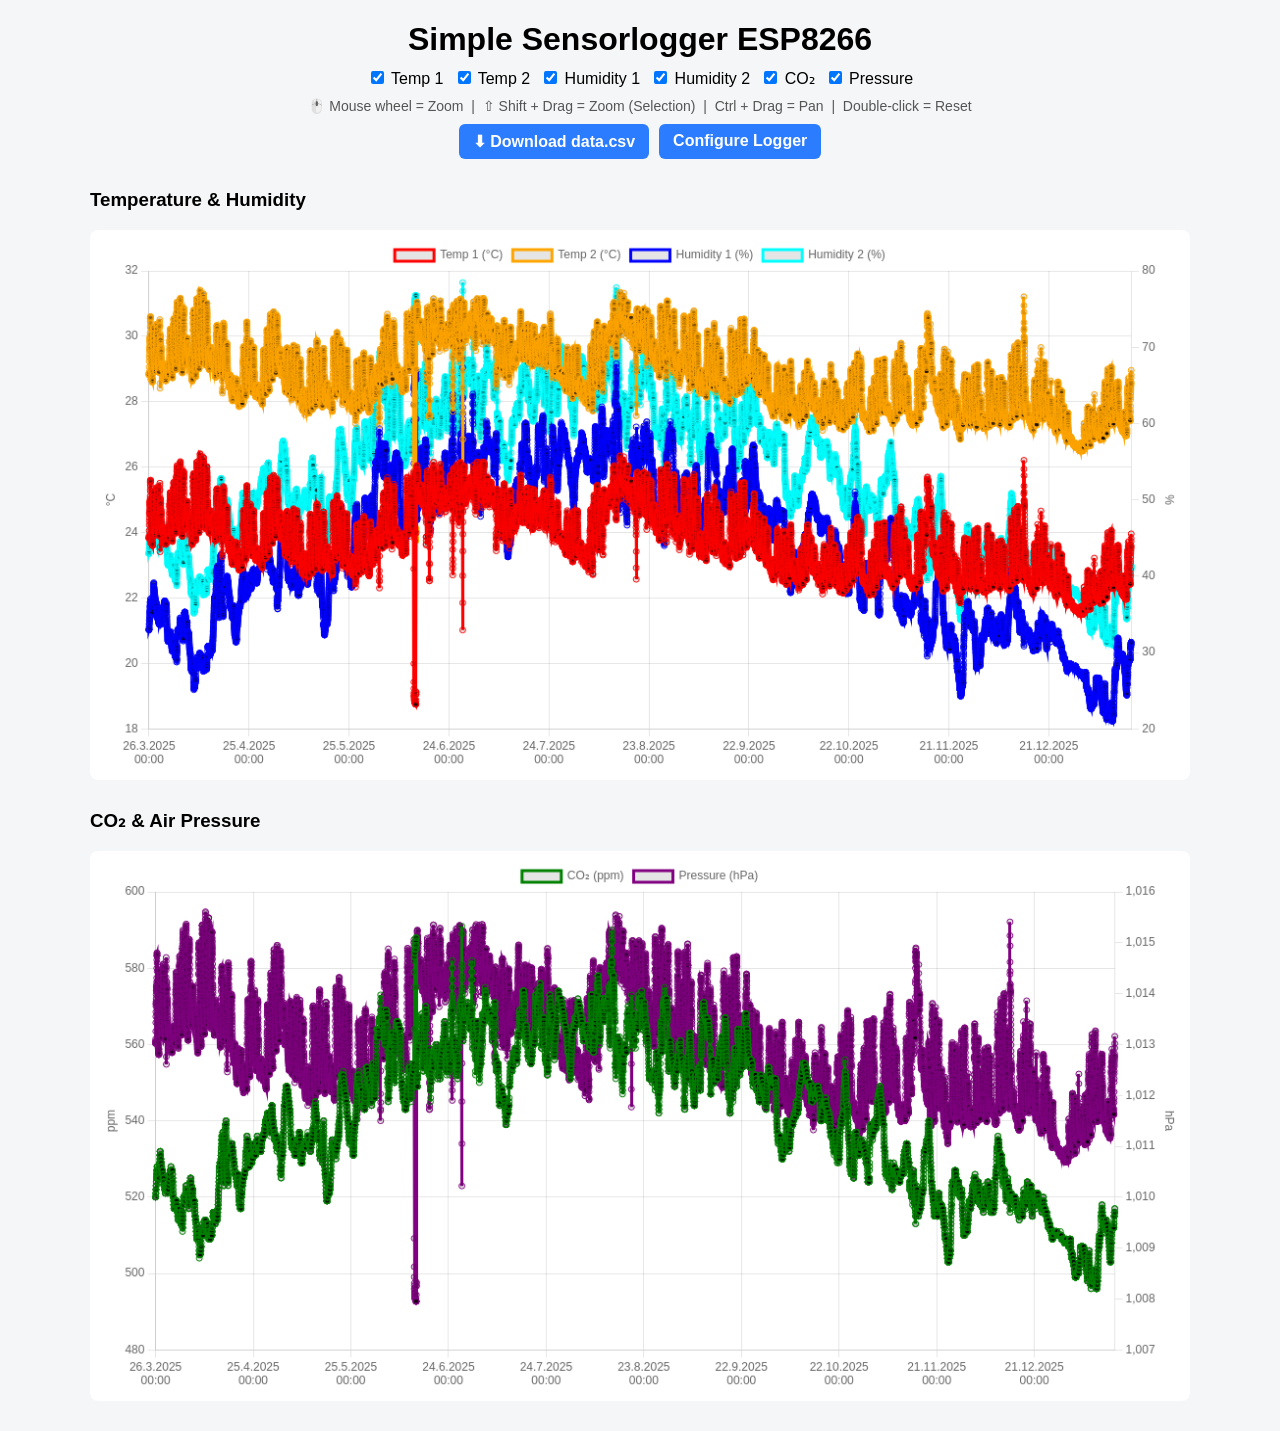
<file: src/sensor_logger/Uncompressed_data/index.html>
<!DOCTYPE html>
<html lang="en">

<head>
	<meta charset="UTF-8">
	<title>Simple Sensorlogger ESP8266</title>
	<link rel="icon" type="image/png" sizes="144x144" href="/favicon-144x144.png">
	<link rel="icon" type="image/png" sizes="96x96" href="/favicon.ico">
	<link rel="manifest" href="/manifest.json">
  <script src="chart_packed.js"></script>	<style>
		body {
			font-family: Arial, sans-serif;
			background: #f4f6f8;
			margin: 20px;
		}

		h1 {
			text-align: center;
			margin-bottom: 10px;
		}

		.controls {
			max-width: 1000px;
			margin: auto;
			display: flex;
			flex-wrap: wrap;
			gap: 10px;
			justify-content: center;
			margin-bottom: 10px;
		}

		.controls label {
			cursor: pointer;
		}

		.chart-container {
			max-width: 1100px;
			margin: 30px auto;
		}

		canvas {
			background: #fff;
			border-radius: 8px;
			padding: 10px;
			touch-action: none;
		}

		.hint {
			text-align: center;
			font-size: 14px;
			color: #555;
			margin-bottom: 10px;
		}

		.button {
			display: inline-block;
			padding: 8px 14px;
			background: #2b7cff;
			color: #fff;
			text-decoration: none;
			border-radius: 6px;
			font-weight: bold;
			transition: background 0.2s;
		}

		.button:hover {
			background: #1f5fd6;
		}
	</style>
</head>

<body>
	<h1>Simple Sensorlogger ESP8266</h1>

	<div class="controls">
		<label><input type="checkbox" data-id="temp1" checked> Temp 1</label>
		<label><input type="checkbox" data-id="temp2" checked> Temp 2</label>
		<label><input type="checkbox" data-id="hum1" checked> Humidity 1</label>
		<label><input type="checkbox" data-id="hum2" checked> Humidity 2</label>
		<label><input type="checkbox" data-id="co2" checked> CO₂</label>
		<label><input type="checkbox" data-id="pressure" checked> Pressure</label>
	</div>

	<div class="hint">
		🖱️ Mouse wheel = Zoom &nbsp;|&nbsp;
		⇧ Shift + Drag = Zoom (Selection) &nbsp;|&nbsp;
		Ctrl + Drag = Pan &nbsp;|&nbsp;
		Double-click = Reset
	</div>

	<div class="controls">
		<a href="data.csv" download class="button">
			⬇ Download data.csv
		</a>
		<a href="config.html" class="button">
			Configure Logger
		</a>
	</div>

	<div class="chart-container">
		<h3>Temperature & Humidity</h3>
		<canvas id="chartTempHum"></canvas>
	</div>

	<div class="chart-container">
		<h3>CO₂ & Air Pressure</h3>
		<canvas id="chartCO2Pressure"></canvas>
	</div>

	<script>
		Chart.register(ChartZoom);

		/* ================= CSV LOADER ================= */
		async function loadCSV(url) {
			
			const canvas1 = document.getElementById('chartTempHum');
			const ctx1 = canvas1.getContext('2d');
			ctx1.font = "30px Arial";
			ctx1.fillText("Data loading ...",10,80);
			const canvas2 = document.getElementById('chartCO2Pressure');
			const ctx2 = canvas2.getContext('2d');
			ctx2.font = "30px Arial";
			ctx2.fillText("Data loading ...",10,80);

			const resp = await fetch(url);
			const text = await resp.text();
			const rows = text.trim().split('\n');

			const data = { time: [], temp1: [], hum1: [], pressure: [], temp2: [], hum2: [], co2: [] };

			rows.forEach(line => {
				const [ts, t1, h1, p, t2, h2, co2] = line.split(';');

				data.time.push(new Date(Number(ts) * 1000));
				data.temp1.push(t1 !== '' ? Number(t1) : NaN);
				data.hum1.push(h1 !== '' ? Number(h1) : NaN);
				data.pressure.push(p !== '' ? Number(p) : NaN);
				data.temp2.push(t2 !== '' ? Number(t2) : NaN);
				data.hum2.push(h2 !== '' ? Number(h2) : NaN);
				data.co2.push(co2 !== '' ? Number(co2) : NaN);
			});

			return data;
		}

		/* ================= OPTIONS ================= */
		function baseOptions() {
			return {
				responsive: true,
				interaction: { mode: 'index', intersect: false },
				plugins: {
					zoom: {
						pan: { enabled: true, mode: 'x', modifierKey: 'ctrl' },
						zoom: { wheel: { enabled: true }, pinch: { enabled: true }, mode: 'x', drag: { enabled: true, modifierKey: 'shift' } }
					}
				},
				scales: {
					x: {
						type: 'time',
						time: {
							tooltipFormat: 'dd.MM.yyyy HH:mm',
							displayFormats: { second: 'dd.MM.yyyy\nHH:mm:ss', minute: 'dd.MM.yyyy\nHH:mm', hour: 'dd.MM.yyyy\nHH:mm', day: 'dd.MM.yyyy', month: 'dd.MM.yyyy' }
						},
						ticks: {
							source: 'auto', maxTicksLimit: 10, autoSkip: true, maxRotation: 0,
							callback: function (value) {
								const d = new Date(value);
								return [
									d.toLocaleDateString('de-CH'), // row 1
									d.toLocaleTimeString('de-CH', { hour: '2-digit', minute: '2-digit' }) // row 2
								];
							}
						}
					}
				}
			};
		}

		/* ================= INIT CHARTS ================= */
		let chartTempHum, chartCO2Pressure;

		loadCSV('data.csv').then(data => {

			chartTempHum = new Chart(document.getElementById('chartTempHum'), {
				type: 'line',
				data: {
					labels: data.time,
					datasets: [
						{ id: 'temp1', label: 'Temp 1 (°C)', data: data.temp1, borderColor: 'red', yAxisID: 'yT' },
						{ id: 'temp2', label: 'Temp 2 (°C)', data: data.temp2, borderColor: 'orange', yAxisID: 'yT' },
						{ id: 'hum1', label: 'Humidity 1 (%)', data: data.hum1, borderColor: 'blue', yAxisID: 'yH' },
						{ id: 'hum2', label: 'Humidity 2 (%)', data: data.hum2, borderColor: 'cyan', yAxisID: 'yH' }
					]
				},
				options: {
					...baseOptions(),
					scales: {
						x: baseOptions().scales.x,
						yT: { position: 'left', title: { display: true, text: '°C' } },
						yH: { position: 'right', title: { display: true, text: '%' }, grid: { drawOnChartArea: false } }
					}
				}
			});

			chartCO2Pressure = new Chart(document.getElementById('chartCO2Pressure'), {
				type: 'line',
				data: {
					labels: data.time,
					datasets: [
						{ id: 'co2', label: 'CO₂ (ppm)', data: data.co2, borderColor: 'green', yAxisID: 'yC' },
						{ id: 'pressure', label: 'Pressure (hPa)', data: data.pressure, borderColor: 'purple', yAxisID: 'yP' }
					]
				},
				options: {
					...baseOptions(),
					scales: {
						x: baseOptions().scales.x,
						yC: { position: 'left', title: { display: true, text: 'ppm' } },
						yP: { position: 'right', title: { display: true, text: 'hPa' }, grid: { drawOnChartArea: false } }
					}
				}
			});

			/* ===== Sync Zoom/Pan ===== */
			function sync(source) {
				const { min, max } = source.scales.x;
				[chartTempHum, chartCO2Pressure].forEach(c => {
					if (c !== source) { c.options.scales.x.min = min; c.options.scales.x.max = max; c.update('none'); }
				});
			}

			chartTempHum.options.plugins.zoom.zoom.onZoomComplete = ({ chart }) => sync(chart);
			chartCO2Pressure.options.plugins.zoom.zoom.onZoomComplete = ({ chart }) => sync(chart);
			chartTempHum.options.plugins.zoom.pan.onPanComplete = ({ chart }) => sync(chart);
			chartCO2Pressure.options.plugins.zoom.pan.onPanComplete = ({ chart }) => sync(chart);

			/* ===== Checkbox Handling ===== */
			document.querySelectorAll('.controls input').forEach(cb => {
				cb.onchange = () => {
					[chartTempHum, chartCO2Pressure].forEach(c => {
						const ds = c.data.datasets.find(d => d.id === cb.dataset.id);
						if (ds) { ds.hidden = !cb.checked; c.update(); }
					});
				};
			});

		});

		/* ================= RESET ================= */
		document.addEventListener('dblclick', () => {
			chartTempHum.resetZoom();
			chartCO2Pressure.resetZoom();
		});
	</script>

</body>

</html>
</file>
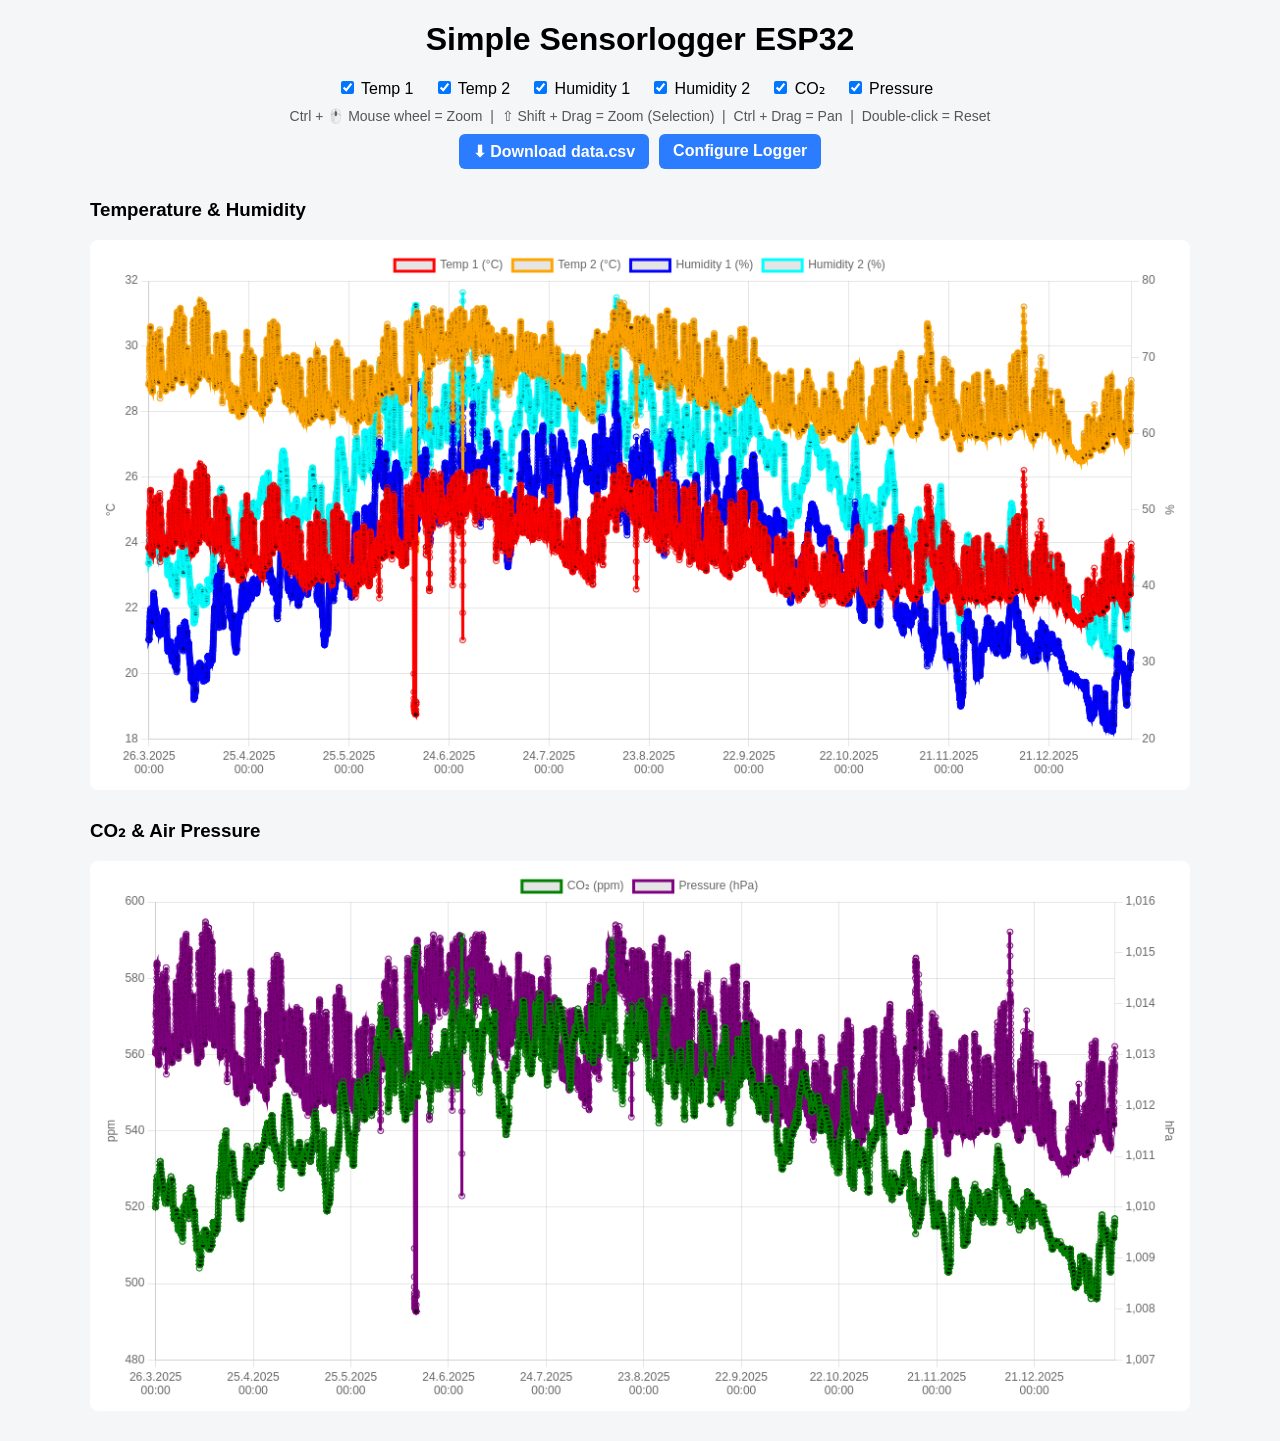
<file: src/sensor_logger_esp32/Uncompressed_data/index.html>
<!DOCTYPE html>
<html lang="en">
<head>
	<meta charset="UTF-8">
	<title>Simple Sensorlogger ESP32</title>
	<link rel="icon" type="image/png" sizes="144x144" href="favicon-144x144.png">
	<link rel="icon" type="image/png" sizes="96x96" href="favicon.ico">
	<link rel="manifest" href="manifest.json">
	<link rel="stylesheet" href="styles.css">
  <script src="chart_packed.js"></script>
</head>

<body>
	<h1>Simple Sensorlogger ESP32</h1>

	<div class="controls">
		<label><input type="checkbox" data-id="temp1" checked> Temp 1</label>
		<label><input type="checkbox" data-id="temp2" checked> Temp 2</label>
		<label><input type="checkbox" data-id="hum1" checked> Humidity 1</label>
		<label><input type="checkbox" data-id="hum2" checked> Humidity 2</label>
		<label><input type="checkbox" data-id="co2" checked> CO₂</label>
		<label><input type="checkbox" data-id="pressure" checked> Pressure</label>
	</div>

	<div class="hint">
		Ctrl + 🖱️ Mouse wheel = Zoom &nbsp;|&nbsp;
		⇧ Shift + Drag = Zoom (Selection) &nbsp;|&nbsp;
		Ctrl + Drag = Pan &nbsp;|&nbsp;
		Double-click = Reset
	</div>

	<div class="controls">
		<a href="data.csv" download class="button">
			⬇ Download data.csv
		</a>
		<a href="config.html" class="button">
			Configure Logger
		</a>
	</div>

	<div class="chart-container">
		<h3>Temperature & Humidity</h3>
		<canvas id="chartTempHum"></canvas>
	</div>

	<div class="chart-container">
		<h3>CO₂ & Air Pressure</h3>
		<canvas id="chartCO2Pressure"></canvas>
	</div>

	<script>
		let initialMinX = null;
		let initialMaxX = null;

		Chart.register(ChartZoom);
		
		function formatBytes(n){
			return n.toString().replace(/\B(?=(\d{3})+(?!\d))/g,"'");
		}
		
		function drawLoading(bytes){
			const text = "(" + formatBytes(bytes) + " bytes)";

			["chartTempHum","chartCO2Pressure"].forEach(id => {
				const canvas = document.getElementById(id);
				const ctx = canvas.getContext("2d");

				ctx.clearRect(0,0,canvas.width,canvas.height);

				ctx.font = "30px Arial";
				ctx.fillText("Data loading ...",10,80);

				ctx.font = "16px Arial";
				ctx.fillText(text,10,110);
			});
		}
		
		/* ================= CSV LOADER ================= */
		async function loadCSV(url) {
			drawLoading(0);

			const resp = await fetch(url);

			const total = resp.headers.get("content-length");
			const reader = resp.body.getReader();

			let received = 0;
			let chunks = [];

			while(true){
				const {done,value} = await reader.read();
				if(done) break;

				chunks.push(value);
				received += value.length;
				
				drawLoading(received);
			}

			const blob = new Blob(chunks);
			const text = await blob.text();

			/* ================= CSV PARSE ================= */

			const rows = text.trim().split('\n');

			const data = {
				time: [],
				temp1: [],
				hum1: [],
				pressure: [],
				temp2: [],
				hum2: [],
				co2: []
			};

			for(let i=0;i<rows.length;i++){

				const [ts, t1, h1, p, t2, h2, co2] = rows[i].split(';');

				data.time.push(new Date(Number(ts) * 1000));
				data.temp1.push(t1 !== '' ? Number(t1) : NaN);
				data.hum1.push(h1 !== '' ? Number(h1) : NaN);
				data.pressure.push(p !== '' ? Number(p) : NaN);
				data.temp2.push(t2 !== '' ? Number(t2) : NaN);
				data.hum2.push(h2 !== '' ? Number(h2) : NaN);
				data.co2.push(co2 !== '' ? Number(co2) : NaN);
			}

			return data;
		}

		/* ================= OPTIONS ================= */
		function baseOptions() {
			return {
				responsive: true,
				interaction: { mode: 'index', intersect: false },
				plugins: {
					zoom: {
						pan: { enabled: true, mode: 'x', modifierKey: 'ctrl' },
						zoom: { wheel: { enabled: true, modifierKey: 'ctrl' }, pinch: { enabled: true }, mode: 'x', drag: { enabled: true, modifierKey: 'shift' } }
					}
				},
				scales: {
					x: {
						type: 'time',
						time: {
							tooltipFormat: 'dd.MM.yyyy HH:mm',
							displayFormats: { second: 'dd.MM.yyyy\nHH:mm:ss', minute: 'dd.MM.yyyy\nHH:mm', hour: 'dd.MM.yyyy\nHH:mm', day: 'dd.MM.yyyy', month: 'dd.MM.yyyy' }
						},
						ticks: {
							source: 'auto', maxTicksLimit: 10, autoSkip: true, maxRotation: 0,
							callback: function (value) {
								const d = new Date(value);
								return [
									d.toLocaleDateString('de-CH'), // row 1
									d.toLocaleTimeString('de-CH', { hour: '2-digit', minute: '2-digit' }) // row 2
								];
							}
						}
					}
				}
			};
		}

		/* ================= INIT CHARTS ================= */
		let chartTempHum, chartCO2Pressure;

		loadCSV('data.csv').then(data => {

			initialMinX = data.time[0];
			initialMaxX = data.time[data.time.length - 1];

			chartTempHum = new Chart(document.getElementById('chartTempHum'), {
				type: 'line',
				data: {
					labels: data.time,
					datasets: [
						{ id: 'temp1', label: 'Temp 1 (°C)', data: data.temp1, borderColor: 'red', yAxisID: 'yT' },
						{ id: 'temp2', label: 'Temp 2 (°C)', data: data.temp2, borderColor: 'orange', yAxisID: 'yT' },
						{ id: 'hum1', label: 'Humidity 1 (%)', data: data.hum1, borderColor: 'blue', yAxisID: 'yH' },
						{ id: 'hum2', label: 'Humidity 2 (%)', data: data.hum2, borderColor: 'cyan', yAxisID: 'yH' }
					]
				},
				options: {
					...baseOptions(),
					scales: {
						x: baseOptions().scales.x,
						yT: { position: 'left', title: { display: true, text: '°C' } },
						yH: { position: 'right', title: { display: true, text: '%' }, grid: { drawOnChartArea: false } }
					}
				}
			});

			chartCO2Pressure = new Chart(document.getElementById('chartCO2Pressure'), {
				type: 'line',
				data: {
					labels: data.time,
					datasets: [
						{ id: 'co2', label: 'CO₂ (ppm)', data: data.co2, borderColor: 'green', yAxisID: 'yC' },
						{ id: 'pressure', label: 'Pressure (hPa)', data: data.pressure, borderColor: 'purple', yAxisID: 'yP' }
					]
				},
				options: {
					...baseOptions(),
					scales: {
						x: baseOptions().scales.x,
						yC: { position: 'left', title: { display: true, text: 'ppm' } },
						yP: { position: 'right', title: { display: true, text: 'hPa' }, grid: { drawOnChartArea: false } }
					}
				}
			});

			/* ===== Sync Zoom/Pan ===== */
			function sync(source) {
				const { min, max } = source.scales.x;
				[chartTempHum, chartCO2Pressure].forEach(c => {
					if (c !== source) { c.options.scales.x.min = min; c.options.scales.x.max = max; c.update('none'); }
				});
			}

			chartTempHum.options.plugins.zoom.zoom.onZoomComplete = ({ chart }) => sync(chart);
			chartCO2Pressure.options.plugins.zoom.zoom.onZoomComplete = ({ chart }) => sync(chart);
			chartTempHum.options.plugins.zoom.pan.onPanComplete = ({ chart }) => sync(chart);
			chartCO2Pressure.options.plugins.zoom.pan.onPanComplete = ({ chart }) => sync(chart);

			/* ===== Checkbox Handling ===== */
			document.querySelectorAll('.controls input').forEach(cb => {
				cb.onchange = () => {
					[chartTempHum, chartCO2Pressure].forEach(c => {
						const ds = c.data.datasets.find(d => d.id === cb.dataset.id);
						if (ds) { ds.hidden = !cb.checked; c.update(); }
					});
				};
			});

		});

		/* ================= RESET ================= */
		document.addEventListener('dblclick', () => {

			[chartTempHum, chartCO2Pressure].forEach(c => {
				c.options.scales.x.min = initialMinX;
				c.options.scales.x.max = initialMaxX;
				c.update();
			});

		});
	</script>

</body>

</html>
</file>
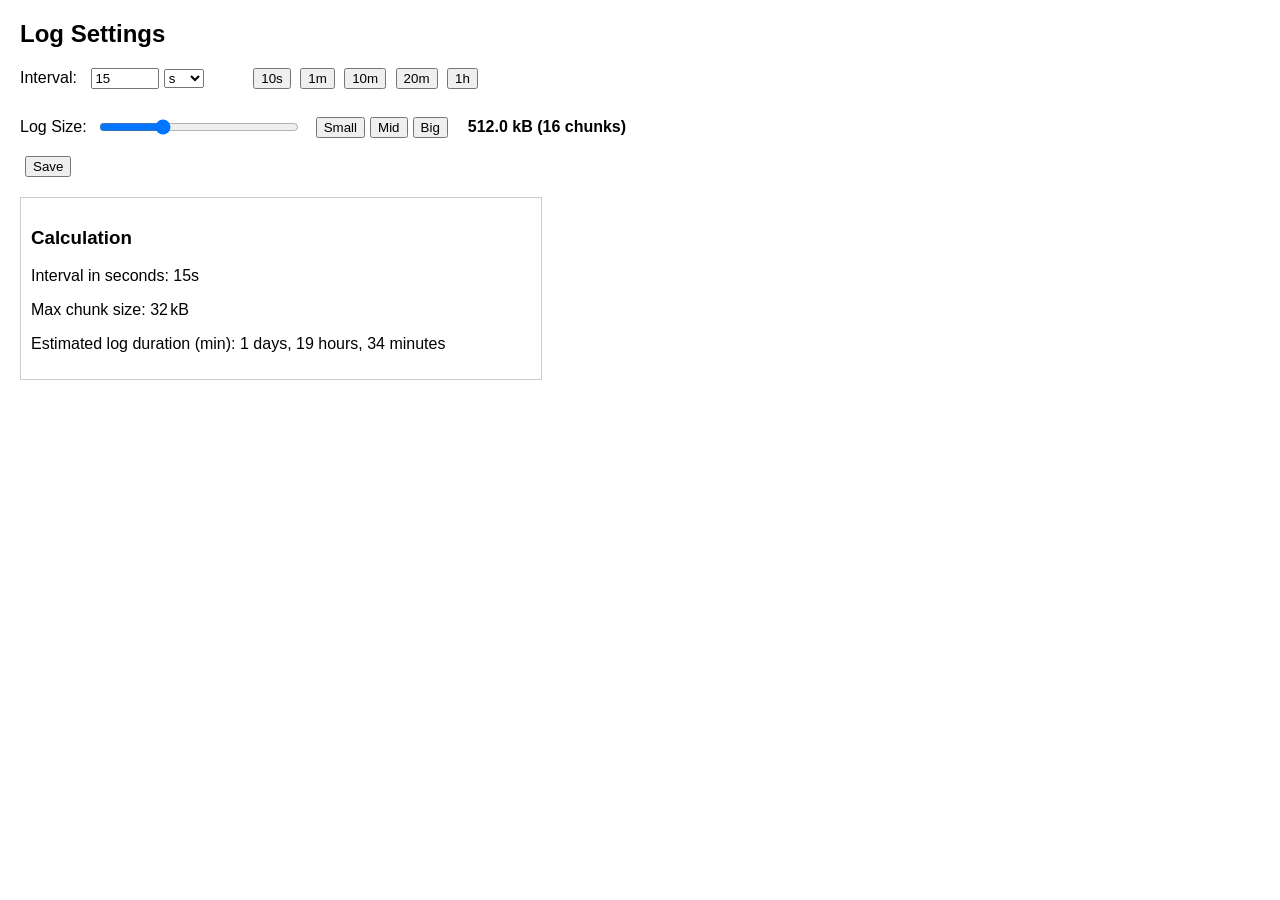
<file: src/sensor_logger_esp32/data/config.html>
<!DOCTYPE html>
<html lang="en">
<head>
<meta charset="UTF-8">
<title>Log Configuration</title>
<style>
body { font-family: Arial, sans-serif; margin: 20px; }
label { margin-right: 10px; }
input[type=number] { width: 60px; }
select { width: 40px; margin-right: 40px; }
button { margin-left: 5px; }
#calc { margin-top: 20px; padding: 10px; border: 1px solid #ccc; width: 500px; }
#fileControls { margin-top: 10px; display: flex; align-items: center; }
#fileSlider { width: 200px; vertical-align: middle; }
#logSize { margin-left: 20px; font-weight: bold; }
</style>
</head>
<body>

<h2>Log Settings</h2>

<form id="logForm" action="/savesettings" method="get">
  <!-- Hidden input for interval in seconds -->
  <input type="hidden" id="intervalSecInput" name="interval" value="15">

  <label>Interval:</label>
  <input type="number" id="intervalValue" min="1" value="15">
  <select id="intervalUnit">
    <option value="1">s</option>
    <option value="60">m</option>
    <option value="3600">h</option>
  </select>

  <!-- Shortcut Buttons just set interval in seconds -->
  <button type="button" onclick="setIntervalShortcut(10,'s')">10s</button>
  <button type="button" onclick="setIntervalShortcut(1,'m')">1m</button>
  <button type="button" onclick="setIntervalShortcut(10,'m')">10m</button>
  <button type="button" onclick="setIntervalShortcut(20,'m')">20m</button>
  <button type="button" onclick="setIntervalShortcut(1,'h')">1h</button>
  <br><br>

  <div id="fileControls">
    <label>Log Size:</label>
    <input type="range" id="fileSlider" min="2" max="48" name="numChunks" value="16" oninput="updateSliderValue()">
    <div style="display:flex; margin-left: 10px;">
      <button type="button" onclick="document.getElementById('fileSlider').value=16; updateSliderValue();">Small</button>
      <button type="button" onclick="document.getElementById('fileSlider').value=32; updateSliderValue();">Mid</button>
      <button type="button" onclick="document.getElementById('fileSlider').value=48; updateSliderValue();">Big</button>
    </div>
    <div id="logSize">?? (? chunks)</div>
  </div>

  <br>
  <button type="submit">Save</button>
</form>

<div id="calc">
  <h3>Calculation</h3>
  <p>Interval in seconds: <span id="intervalSec"></span>s</p>
  <p>Max chunk size: 32 kB</p>
  <p>Estimated log duration (min): <span id="logDuration"></span></p>
</div>

<script>
const maxChunkKB = 32;
const entrySize = 47; // Bytes per log entry
const entriesPerChunk = (maxChunkKB*1024)/entrySize;

const intervalValueEl = document.getElementById('intervalValue');
const intervalUnitEl = document.getElementById('intervalUnit');
const intervalSecInputEl = document.getElementById('intervalSecInput');
const fileSliderEl = document.getElementById('fileSlider');
const logSizeEl = document.getElementById('logSize');

function formatDuration(seconds) {
  const days = Math.floor(seconds / 86400);
  seconds %= 86400;
  const hours = Math.floor(seconds / 3600);
  seconds %= 3600;
  const minutes = Math.floor(seconds / 60);
  return `${days} days, ${hours} hours, ${minutes} minutes`;
}

function updateCalculation() {
  let interval = parseFloat(intervalValueEl.value);
  let unit = parseFloat(intervalUnitEl.value);
  let intervalSec = interval * unit;

  // Update hidden input for form submission
  intervalSecInputEl.value = intervalSec;

  let numChunks = parseInt(fileSliderEl.value);
  let calcChunks = Math.max(1, numChunks - 1);

  let totalSizeKB = numChunks * maxChunkKB;
  let totalDurationSec = intervalSec * entriesPerChunk * calcChunks;

  document.getElementById('intervalSec').textContent = intervalSec;
  logSizeEl.textContent = `${totalSizeKB.toFixed(1)} kB (${numChunks} chunks)`;
  document.getElementById('logDuration').textContent = formatDuration(totalDurationSec);
}

function setIntervalShortcut(value, unitStr) {
  intervalValueEl.value = value;
  if(unitStr === 's') intervalUnitEl.value = 1;
  else if(unitStr === 'm') intervalUnitEl.value = 60;
  else if(unitStr === 'h') intervalUnitEl.value = 3600;
  updateCalculation();
}

function updateSliderValue() {
  updateCalculation();
}

// Events
intervalValueEl.addEventListener('input', updateCalculation);
intervalUnitEl.addEventListener('change', updateCalculation);
fileSliderEl.addEventListener('input', updateCalculation);

// Initial
updateCalculation();
</script>

</body>
</html>
</file>
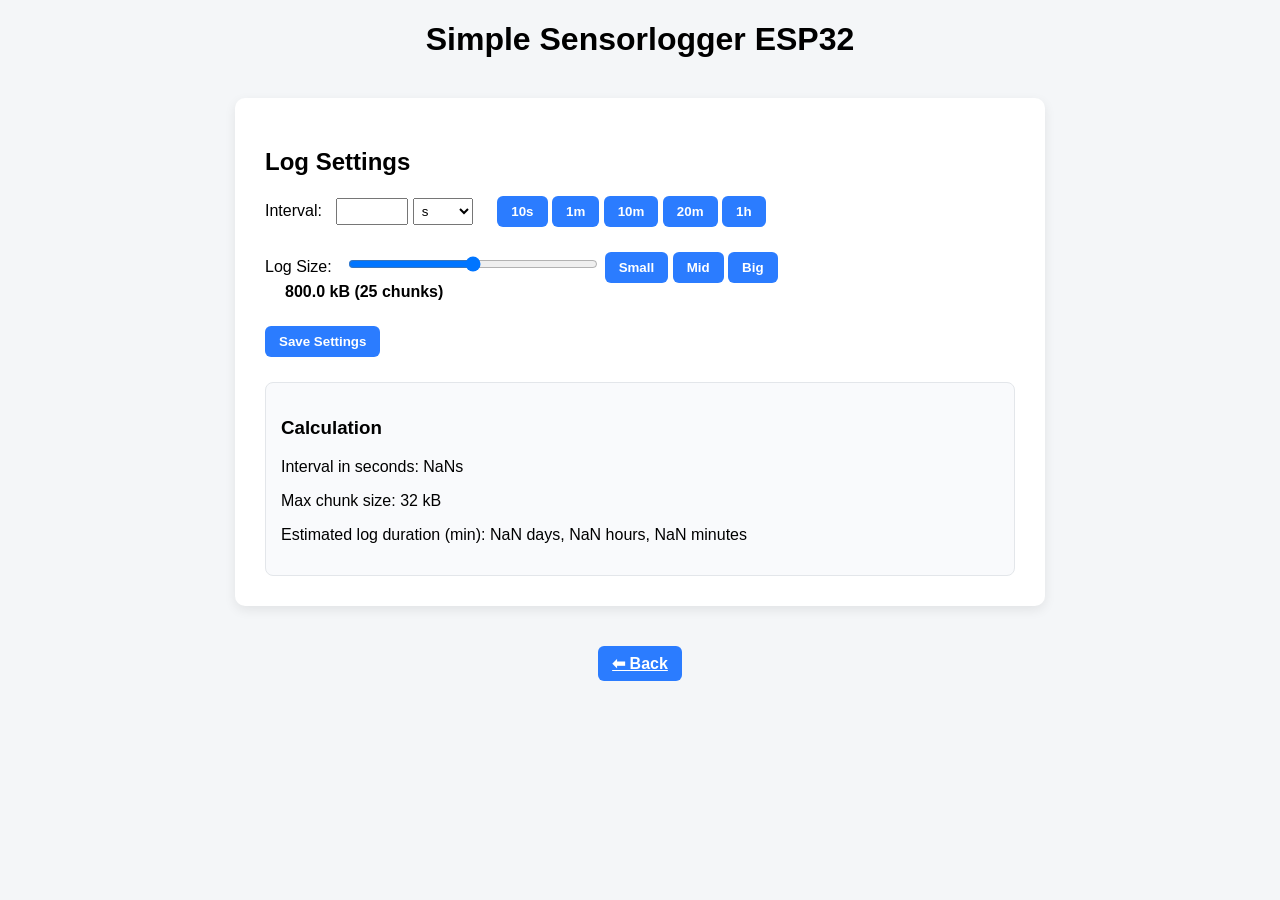
<file: src/sensor_logger_esp32/Uncompressed_data/config.html>
<!DOCTYPE html>
<html lang="en">
<head>
<meta charset="UTF-8">
<title>Simple Sensorlogger ESP32 – Log Configuration</title>
<link rel="icon" type="image/png" sizes="144x144" href="/favicon-144x144.png">
<link rel="icon" type="image/png" sizes="96x96" href="/favicon.ico">
<link rel="manifest" href="/manifest.json">
<meta name="viewport" content="width=device-width, initial-scale=1">
<style>
body { font-family: Arial,sans-serif; background:#f4f6f8; margin:20px; }
h1 { text-align:center; margin-bottom:20px; }
.card { max-width:750px; margin:40px auto; background:#fff; padding:30px;
        border-radius:10px; box-shadow:0 4px 12px rgba(0,0,0,0.08); }
.section { margin-bottom:25px; }
label { margin-right:10px; }
input[type=number] { width:60px; padding:4px; }
select { width:60px; padding:4px; margin-right:20px; }
input[type=range] { width:250px; }
.button {
  display:inline-block; padding:8px 14px;
  background:#2b7cff; color:#fff;
  border-radius:6px; font-weight:bold;
  border:none; cursor:pointer;
  transition:background 0.2s;
}
.button:hover { background:#1f5fd6; }
.button-group button { margin-right:5px; }
#calc {
  margin-top:20px; padding:15px;
  background:#f9fafc;
  border-radius:8px;
  border:1px solid #e3e6ea;
}
#logSize { margin-left:20px; font-weight:bold; }
.footer-controls { text-align:center; margin-top:30px; }
</style>
</head>

<body>

<h1>Simple Sensorlogger ESP32</h1>

<div class="card">

<h2>Log Settings</h2>

<form id="logForm" action="/savesettings" method="get">

<input type="hidden" id="intervalSecInput" name="interval" value="15">

<div class="section">
<label>Interval:</label>
<input type="number" id="intervalValue" min="1" value="%INTERVAL%">
<select id="intervalUnit">
<option value="1">s</option>
<option value="60">m</option>
<option value="3600">h</option>
</select>

<button type="button" class="button" onclick="setIntervalShortcut(10,'s')">10s</button>
<button type="button" class="button" onclick="setIntervalShortcut(1,'m')">1m</button>
<button type="button" class="button" onclick="setIntervalShortcut(10,'m')">10m</button>
<button type="button" class="button" onclick="setIntervalShortcut(20,'m')">20m</button>
<button type="button" class="button" onclick="setIntervalShortcut(1,'h')">1h</button>
</div>

<div class="section">
<label>Log Size:</label>
<input type="range" id="fileSlider" min="2" max="48" name="numChunks" value="%NUMFILES%" oninput="updateCalculation()">
<button type="button" class="button" onclick="document.getElementById('fileSlider').value=16; updateCalculation();">Small</button>
<button type="button" class="button" onclick="document.getElementById('fileSlider').value=32; updateCalculation();">Mid</button>
<button type="button" class="button" onclick="document.getElementById('fileSlider').value=48; updateCalculation();">Big</button>
<div id="logSize">?? (? chunks)</div>
</div>

<div class="section">
<button type="submit" class="button">Save Settings</button>
</div>
</form>

<div id="calc">
<h3>Calculation</h3>
<p>Interval in seconds: <span id="intervalSec"></span>s</p>
<p>Max chunk size: 32 kB</p>
<p>Estimated log duration (min): <span id="logDuration"></span></p>
</div>

</div>

<div class="footer-controls">
<a href="/" class="button">⬅ Back</a>
</div>

<script>
const maxChunkKB = 32;
const entrySize = 47; // Bytes per log entry
const entriesPerChunk = (maxChunkKB*1024)/entrySize;

const intervalValueEl = document.getElementById('intervalValue');
const intervalUnitEl = document.getElementById('intervalUnit');
const intervalSecInputEl = document.getElementById('intervalSecInput');
const fileSliderEl = document.getElementById('fileSlider');
const logSizeEl = document.getElementById('logSize');

function formatDuration(seconds) {
  const days = Math.floor(seconds / 86400);
  seconds %= 86400;
  const hours = Math.floor(seconds / 3600);
  seconds %= 3600;
  const minutes = Math.floor(seconds / 60);
  return days+" days, "+hours+" hours, "+minutes+" minutes";
}

function updateCalculation() {
  let interval = parseFloat(intervalValueEl.value);
  let unit = parseFloat(intervalUnitEl.value);
  let intervalSec = interval * unit;

  // Update hidden input for form submission
  intervalSecInputEl.value = intervalSec;

  let numChunks = parseInt(fileSliderEl.value);
  let calcChunks = Math.max(1, numChunks - 1);

  let totalSizeKB = numChunks * maxChunkKB;
  let totalDurationSec = intervalSec * entriesPerChunk * calcChunks;

  document.getElementById('intervalSec').textContent = intervalSec;
  logSizeEl.textContent = totalSizeKB.toFixed(1) + " kB (" + numChunks + " chunks)";
  document.getElementById('logDuration').textContent = formatDuration(totalDurationSec);
}

function setIntervalShortcut(value, unitStr) {
  intervalValueEl.value = value;
  if(unitStr === 's') intervalUnitEl.value = 1;
  else if(unitStr === 'm') intervalUnitEl.value = 60;
  else if(unitStr === 'h') intervalUnitEl.value = 3600;
  updateCalculation();
}

// Events
intervalValueEl.addEventListener('input', updateCalculation);
intervalUnitEl.addEventListener('change', updateCalculation);
fileSliderEl.addEventListener('input', updateCalculation);

// Initial
updateCalculation();
</script>

</body>
</html>
</file>
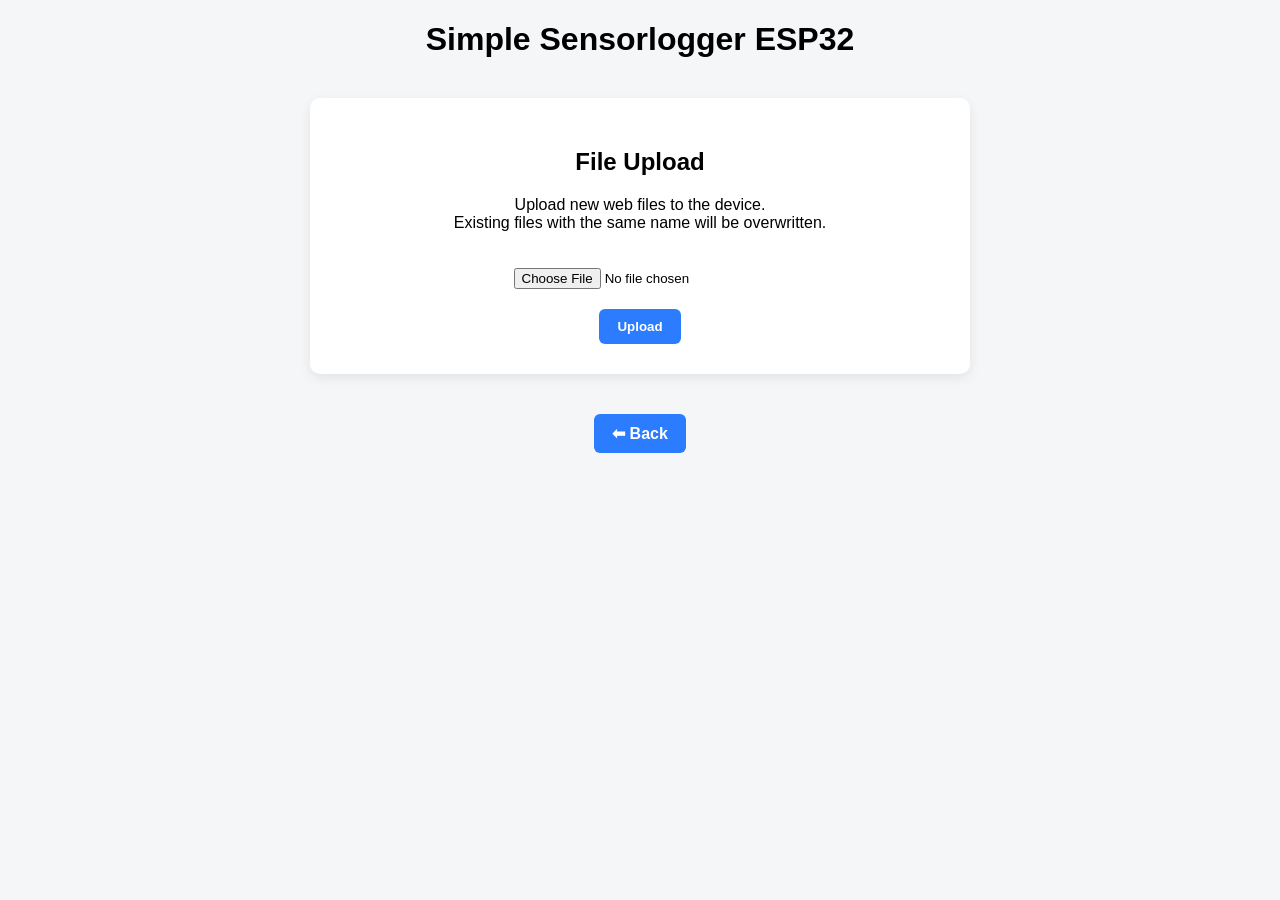
<file: src/sensor_logger_esp32/Uncompressed_data/edit.html>
<!DOCTYPE html>
<html lang="en">
<head>
<meta charset="UTF-8">
<title>Simple Sensorlogger ESP32 – Upload</title>

<link rel="icon" type="image/png" sizes="144x144" href="/favicon-144x144.png">
<link rel="icon" type="image/png" sizes="96x96" href="/favicon.ico">
<link rel="manifest" href="/manifest.json">

<meta name="viewport" content="width=device-width, initial-scale=1">

<style>
body {
    font-family: Arial, sans-serif;
    background: #f4f6f8;
    margin: 20px;
}

h1 {
    text-align: center;
    margin-bottom: 20px;
}

.container {
    max-width: 600px;
    margin: 40px auto;
    background: #fff;
    padding: 30px;
    border-radius: 10px;
    box-shadow: 0 4px 12px rgba(0,0,0,0.08);
    text-align: center;
}

input[type="file"] {
    margin: 20px 0;
}

.button {
    display: inline-block;
    padding: 10px 18px;
    background: #2b7cff;
    color: #fff;
    text-decoration: none;
    border-radius: 6px;
    font-weight: bold;
    border: none;
    cursor: pointer;
    transition: background 0.2s;
}

.button:hover {
    background: #1f5fd6;
}

.controls {
    text-align: center;
    margin-top: 30px;
}
</style>
</head>

<body>

<h1>Simple Sensorlogger ESP32</h1>

<div class="container">

    <h2>File Upload</h2>

    <p>
        Upload new web files to the device.<br>
        Existing files with the same name will be overwritten.
    </p>

    <form method="POST"
          action="/upload.html"
          enctype="multipart/form-data">

        <input type="file" name="file">

        <br>

        <input class="button" type="submit" value="Upload">

    </form>

</div>

<div class="controls">
    <a href="/" class="button">⬅ Back</a>
</div>

</body>
</html>
</file>
<file: src/sensor_logger_esp32/Uncompressed_data/styles.css>
/* =========================================================
   Simple Sensorlogger ESP32 – Optimized Styles
   ========================================================= */

body {
    font-family: Arial, sans-serif;
    background: #f4f6f8;
    margin: 20px;
}

h1 {
    text-align: center;
    margin-bottom: 20px;
}

/* ---------- Common Card Style ---------- */

.container,
.card {
    margin: 40px auto;
    padding: 30px;
    background: #fff;
    border-radius: 10px;
    box-shadow: 0 4px 12px rgba(0,0,0,0.08);
}

.container { max-width: 600px; text-align: center; }
.card      { max-width: 750px; }

/* ---------- Layout ---------- */

.section { margin-bottom: 25px; }

.controls,
.footer-controls {
    text-align: center;
    margin-top: 30px;
}

.controls {
    display: flex;
    flex-wrap: wrap;
    gap: 10px;
    justify-content: center;
    margin-bottom: 10px;
    margin-top: 0;
}

/* ---------- Charts ---------- */

.chart-container {
    max-width: 1100px;
    margin: 30px auto;
}

canvas {
    background: #fff;
    border-radius: 8px;
    padding: 10px;
    touch-action: none;
}

.hint {
    text-align: center;
    font-size: 14px;
    color: #555;
    margin-bottom: 10px;
}

/* ---------- Forms ---------- */

label { margin-right: 10px; }

input[type="file"] { margin: 20px 0; }
input[type="number"],
select {
    width: 60px;
    padding: 4px;
}

input[type="range"] { width: 250px; }

/* ---------- Buttons ---------- */

.button {
    display: inline-block;
    padding: 8px 14px;
    background: #2b7cff;
    color: #fff;
    text-decoration: none;
    border-radius: 6px;
    font-weight: bold;
    border: none;
    cursor: pointer;
    transition: background 0.2s;
}

.button:hover { background: #1f5fd6; }

/* ---------- Calculation Box ---------- */

#calc {
    margin-top: 20px;
    padding: 15px;
    background: #f9fafc;
    border-radius: 8px;
    border: 1px solid #e3e6ea;
}

#logSize { font-weight: bold; }
</file>
